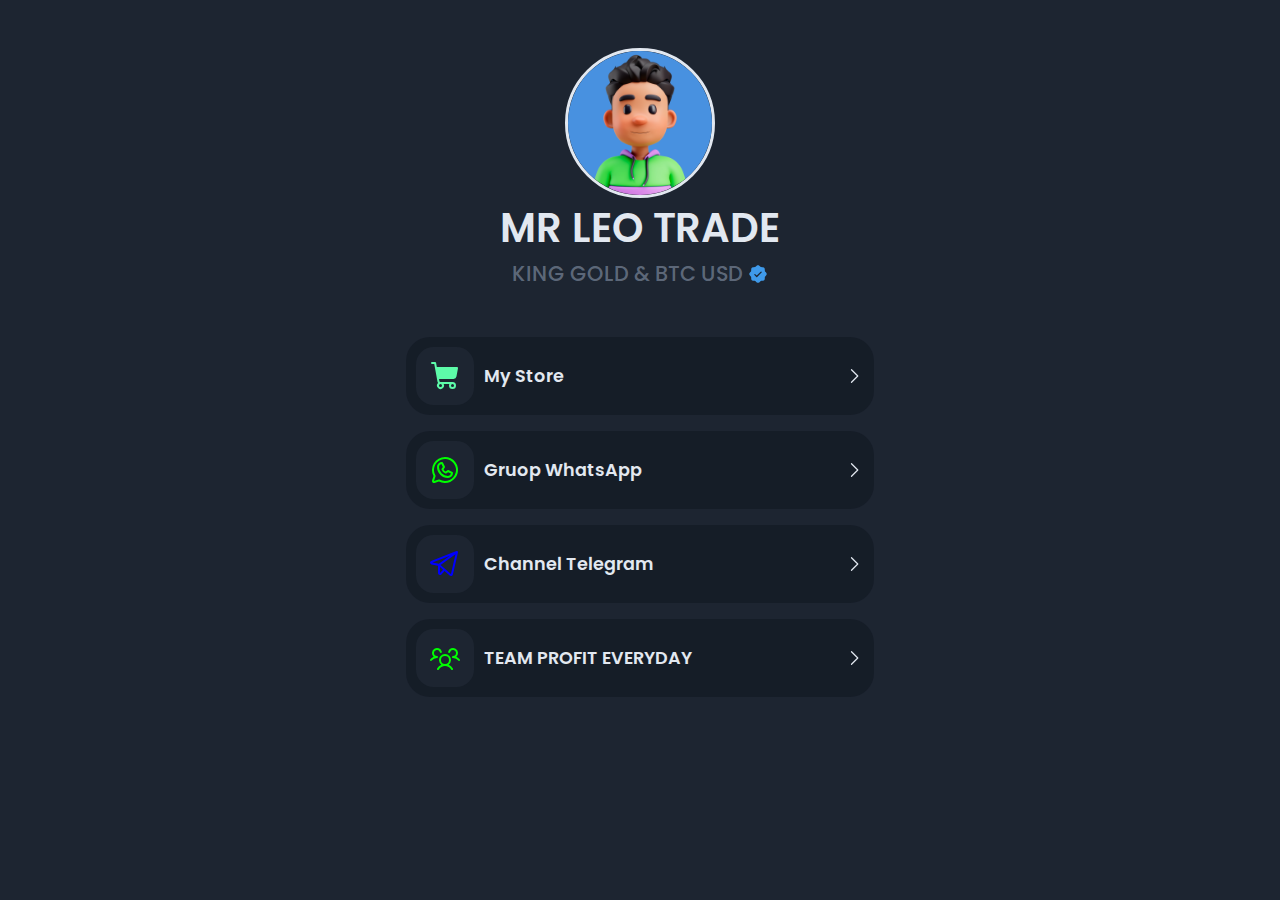
<file: index.html>
<!DOCTYPE html>
<html lang="en">
<head>
    <meta charset="UTF-8">
    <meta name="viewport" content="width=device-width, initial-scale=1.0">
    <title>MR LEO TRADE</title>
    <link rel="stylesheet" href="style.css">
</head>
<body>
    <div class="hero">
        <div class="img">
            <img src="avatar.jpg" alt="">
        </div>
        <span>MR LEO TRADE</span>
        <span>
            KING GOLD & BTC USD
            <svg xmlns="http://www.w3.org/2000/svg" width="20" height="20" fill="#3f9aea" viewBox="0 0 256 256"><path d="M225.86,102.82c-3.77-3.94-7.67-8-9.14-11.57-1.36-3.27-1.44-8.69-1.52-13.94-.15-9.76-.31-20.82-8-28.51s-18.75-7.85-28.51-8c-5.25-.08-10.67-.16-13.94-1.52-3.56-1.47-7.63-5.37-11.57-9.14C146.28,23.51,138.44,16,128,16s-18.27,7.51-25.18,14.14c-3.94,3.77-8,7.67-11.57,9.14C88,40.64,82.56,40.72,77.31,40.8c-9.76.15-20.82.31-28.51,8S41,67.55,40.8,77.31c-.08,5.25-.16,10.67-1.52,13.94-1.47,3.56-5.37,7.63-9.14,11.57C23.51,109.72,16,117.56,16,128s7.51,18.27,14.14,25.18c3.77,3.94,7.67,8,9.14,11.57,1.36,3.27,1.44,8.69,1.52,13.94.15,9.76.31,20.82,8,28.51s18.75,7.85,28.51,8c5.25.08,10.67.16,13.94,1.52,3.56,1.47,7.63,5.37,11.57,9.14C109.72,232.49,117.56,240,128,240s18.27-7.51,25.18-14.14c3.94-3.77,8-7.67,11.57-9.14,3.27-1.36,8.69-1.44,13.94-1.52,9.76-.15,20.82-.31,28.51-8s7.85-18.75,8-28.51c.08-5.25.16-10.67,1.52-13.94,1.47-3.56,5.37-7.63,9.14-11.57C232.49,146.28,240,138.44,240,128S232.49,109.73,225.86,102.82Zm-52.2,6.84-56,56a8,8,0,0,1-11.32,0l-24-24a8,8,0,0,1,11.32-11.32L112,148.69l50.34-50.35a8,8,0,0,1,11.32,11.32Z"></path></svg>
        </span>
    </div>

    <div class="links">
        <a href="mystore.html" class="item">
            <div class="item-wrap">
                <div>
                    <svg xmlns="http://www.w3.org/2000/svg" width="32" height="32" fill="#5dfba9" viewBox="0 0 256 256"><path d="M230.14,58.87A8,8,0,0,0,224,56H62.68L56.6,22.57A8,8,0,0,0,48.73,16H24a8,8,0,0,0,0,16h18L67.56,172.29a24,24,0,0,0,5.33,11.27,28,28,0,1,0,44.4,8.44h45.42A27.75,27.75,0,0,0,160,204a28,28,0,1,0,28-28H91.17a8,8,0,0,1-7.87-6.57L80.13,152h116a24,24,0,0,0,23.61-19.71l12.16-66.86A8,8,0,0,0,230.14,58.87ZM104,204a12,12,0,1,1-12-12A12,12,0,0,1,104,204Zm96,0a12,12,0,1,1-12-12A12,12,0,0,1,200,204Z"></path></svg>
                </div>
                My Store
            </div>
            <svg xmlns="http://www.w3.org/2000/svg" width="20" height="20" fill="#e2e8f0" viewBox="0 0 256 256"><path d="M181.66,133.66l-80,80a8,8,0,0,1-11.32-11.32L164.69,128,90.34,53.66a8,8,0,0,1,11.32-11.32l80,80A8,8,0,0,1,181.66,133.66Z"></path></svg>
        </a>
        <a href="https://chat.whatsapp.com/Lg3d3CSAIef82fVwvjqrze" class="item">
            <div class="item-wrap">
                <div>
                  <svg xmlns="http://www.w3.org/2000/svg" width="32" height="32" fill="#00ff00" viewBox="0 0 256 256"><path d="M187.58,144.84l-32-16a8,8,0,0,0-8,.5l-14.69,9.8a40.55,40.55,0,0,1-16-16l9.8-14.69a8,8,0,0,0,.5-8l-16-32A8,8,0,0,0,104,64a40,40,0,0,0-40,40,88.1,88.1,0,0,0,88,88,40,40,0,0,0,40-40A8,8,0,0,0,187.58,144.84ZM152,176a72.08,72.08,0,0,1-72-72A24,24,0,0,1,99.29,80.46l11.48,23L101,118a8,8,0,0,0-.73,7.51,56.47,56.47,0,0,0,30.15,30.15A8,8,0,0,0,138,155l14.61-9.74,23,11.48A24,24,0,0,1,152,176ZM128,24A104,104,0,0,0,36.18,176.88L24.83,210.93a16,16,0,0,0,20.24,20.24l34.05-11.35A104,104,0,1,0,128,24Zm0,192a87.87,87.87,0,0,1-44.06-11.81,8,8,0,0,0-6.54-.67L40,216,52.47,178.6a8,8,0,0,0-.66-6.54A88,88,0,1,1,128,216Z"></path></svg>
                </div>
                Gruop WhatsApp
            </div>
            <svg xmlns="http://www.w3.org/2000/svg" width="20" height="20" fill="#e2e8f0" viewBox="0 0 256 256"><path d="M181.66,133.66l-80,80a8,8,0,0,1-11.32-11.32L164.69,128,90.34,53.66a8,8,0,0,1,11.32-11.32l80,80A8,8,0,0,1,181.66,133.66Z"></path></svg>
        </a>
        <a href="https://t.me/mrleotrade" class="item">
            <div class="item-wrap">
                <div>
                  <svg xmlns="http://www.w3.org/2000/svg" width="32" height="32" fill="#0000FF" viewBox="0 0 256 256"><path d="M228.88,26.19a9,9,0,0,0-9.16-1.57L17.06,103.93a14.22,14.22,0,0,0,2.43,27.21L72,141.45V200a15.92,15.92,0,0,0,10,14.83,15.91,15.91,0,0,0,17.51-3.73l25.32-26.26L165,220a15.88,15.88,0,0,0,10.51,4,16.3,16.3,0,0,0,5-.79,15.85,15.85,0,0,0,10.67-11.63L231.77,35A9,9,0,0,0,228.88,26.19Zm-61.14,36L78.15,126.35l-49.6-9.73ZM88,200V152.52l24.79,21.74Zm87.53,8L92.85,135.5l119-85.29Z"></path></svg>
                </div>
                Channel Telegram 
            </div>
            <svg xmlns="http://www.w3.org/2000/svg" width="20" height="20" fill="#e2e8f0" viewBox="0 0 256 256"><path d="M181.66,133.66l-80,80a8,8,0,0,1-11.32-11.32L164.69,128,90.34,53.66a8,8,0,0,1,11.32-11.32l80,80A8,8,0,0,1,181.66,133.66Z"></path></svg>
           <a href="#" class="item">
            <div class="item-wrap">
                <div>
                 <svg xmlns="http://www.w3.org/2000/svg" width="32" height="32" fill="#00ff00" viewBox="0 0 256 256"><path d="M244.8,150.4a8,8,0,0,1-11.2-1.6A51.6,51.6,0,0,0,192,128a8,8,0,0,1-7.37-4.89,8,8,0,0,1,0-6.22A8,8,0,0,1,192,112a24,24,0,1,0-23.24-30,8,8,0,1,1-15.5-4A40,40,0,1,1,219,117.51a67.94,67.94,0,0,1,27.43,21.68A8,8,0,0,1,244.8,150.4ZM190.92,212a8,8,0,1,1-13.84,8,57,57,0,0,0-98.16,0,8,8,0,1,1-13.84-8,72.06,72.06,0,0,1,33.74-29.92,48,48,0,1,1,58.36,0A72.06,72.06,0,0,1,190.92,212ZM128,176a32,32,0,1,0-32-32A32,32,0,0,0,128,176ZM72,120a8,8,0,0,0-8-8A24,24,0,1,1,87.24,82a8,8,0,1,0,15.5-4A40,40,0,1,0,37,117.51,67.94,67.94,0,0,0,9.6,139.19a8,8,0,1,0,12.8,9.61A51.6,51.6,0,0,1,64,128,8,8,0,0,0,72,120Z"></path></svg>
                </div>
                TEAM PROFIT EVERYDAY
            </div>
            <svg xmlns="http://www.w3.org/2000/svg" width="20" height="20" fill="#e2e8f0" viewBox="0 0 256 256"><path d="M181.66,133.66l-80,80a8,8,0,0,1-11.32-11.32L164.69,128,90.34,53.66a8,8,0,0,1,11.32-11.32l80,80A8,8,0,0,1,181.66,133.66Z"></path></svg>
        </a>
    </div>
</body>
</html>
</file>
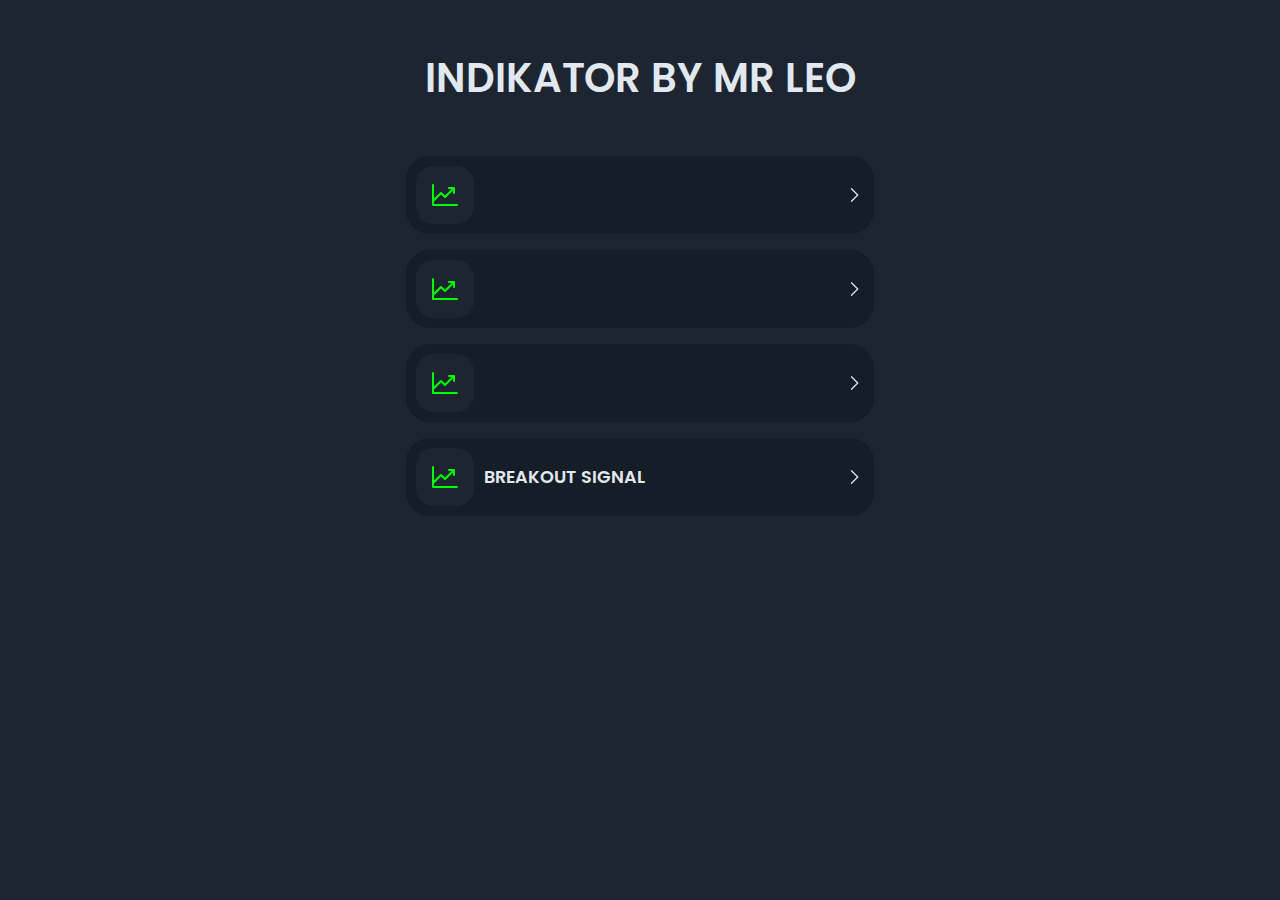
<file: mystore.html>
<!DOCTYPE html>
<html lang="en">
<head>
    <meta charset="UTF-8">
    <meta name="viewport" content="width=device-width, initial-scale=1.0">
    <title>MR LEO TRADE</title>
    <link rel="stylesheet" href="style.css">
</head>
<body>
    <div class="hero">
        <div class="">
        </div>
        <span>INDIKATOR BY MR LEO</span>
        <span>

        </span>
    </div>

    <div class="links">
        <a href="mystore.html" class="item">
            <div class="item-wrap">
                <div>
                  <svg xmlns="http://www.w3.org/2000/svg" width="32" height="32" fill="#00ff00" viewBox="0 0 256 256"><path d="M232,208a8,8,0,0,1-8,8H32a8,8,0,0,1-8-8V48a8,8,0,0,1,16,0V156.69l50.34-50.35a8,8,0,0,1,11.32,0L128,132.69,180.69,80H160a8,8,0,0,1,0-16h40a8,8,0,0,1,8,8v40a8,8,0,0,1-16,0V91.31l-58.34,58.35a8,8,0,0,1-11.32,0L96,123.31l-56,56V200H224A8,8,0,0,1,232,208Z"></path></svg>
                </div>
                
            </div>
            <svg xmlns="http://www.w3.org/2000/svg" width="20" height="20" fill="#e2e8f0" viewBox="0 0 256 256"><path d="M181.66,133.66l-80,80a8,8,0,0,1-11.32-11.32L164.69,128,90.34,53.66a8,8,0,0,1,11.32-11.32l80,80A8,8,0,0,1,181.66,133.66Z"></path></svg>
        </a>
        <a href="https://chat.whatsapp.com/Lg3d3CSAIef82fVwvjqrze" class="item">
            <div class="item-wrap">
                <div>
                  <svg xmlns="http://www.w3.org/2000/svg" width="32" height="32" fill="#00ff00" viewBox="0 0 256 256"><path d="M232,208a8,8,0,0,1-8,8H32a8,8,0,0,1-8-8V48a8,8,0,0,1,16,0V156.69l50.34-50.35a8,8,0,0,1,11.32,0L128,132.69,180.69,80H160a8,8,0,0,1,0-16h40a8,8,0,0,1,8,8v40a8,8,0,0,1-16,0V91.31l-58.34,58.35a8,8,0,0,1-11.32,0L96,123.31l-56,56V200H224A8,8,0,0,1,232,208Z"></path></svg>
                </div>
                
            </div>
            <svg xmlns="http://www.w3.org/2000/svg" width="20" height="20" fill="#e2e8f0" viewBox="0 0 256 256"><path d="M181.66,133.66l-80,80a8,8,0,0,1-11.32-11.32L164.69,128,90.34,53.66a8,8,0,0,1,11.32-11.32l80,80A8,8,0,0,1,181.66,133.66Z"></path></svg>
        </a>
        <a href="https://t.me/mrleotrade" class="item">
            <div class="item-wrap">
                <div>
                  <svg xmlns="http://www.w3.org/2000/svg" width="32" height="32" fill="#00ff00" viewBox="0 0 256 256"><path d="M232,208a8,8,0,0,1-8,8H32a8,8,0,0,1-8-8V48a8,8,0,0,1,16,0V156.69l50.34-50.35a8,8,0,0,1,11.32,0L128,132.69,180.69,80H160a8,8,0,0,1,0-16h40a8,8,0,0,1,8,8v40a8,8,0,0,1-16,0V91.31l-58.34,58.35a8,8,0,0,1-11.32,0L96,123.31l-56,56V200H224A8,8,0,0,1,232,208Z"></path></svg>
                </div>
                
            </div>
            <svg xmlns="http://www.w3.org/2000/svg" width="20" height="20" fill="#e2e8f0" viewBox="0 0 256 256"><path d="M181.66,133.66l-80,80a8,8,0,0,1-11.32-11.32L164.69,128,90.34,53.66a8,8,0,0,1,11.32-11.32l80,80A8,8,0,0,1,181.66,133.66Z"></path></svg>
           <a href="./breakoutsignal.html" class="item">
            <div class="item-wrap">
                <div>
                  <svg xmlns="http://www.w3.org/2000/svg" width="32" height="32" fill="#00ff00" viewBox="0 0 256 256"><path d="M232,208a8,8,0,0,1-8,8H32a8,8,0,0,1-8-8V48a8,8,0,0,1,16,0V156.69l50.34-50.35a8,8,0,0,1,11.32,0L128,132.69,180.69,80H160a8,8,0,0,1,0-16h40a8,8,0,0,1,8,8v40a8,8,0,0,1-16,0V91.31l-58.34,58.35a8,8,0,0,1-11.32,0L96,123.31l-56,56V200H224A8,8,0,0,1,232,208Z"></path></svg>
                </div>
                BREAKOUT SIGNAL
            </div>
            <svg xmlns="http://www.w3.org/2000/svg" width="20" height="20" fill="#e2e8f0" viewBox="0 0 256 256"><path d="M181.66,133.66l-80,80a8,8,0,0,1-11.32-11.32L164.69,128,90.34,53.66a8,8,0,0,1,11.32-11.32l80,80A8,8,0,0,1,181.66,133.66Z"></path></svg>
        </a>
    </div>
</body>
</html>
</file>
<file: style.css>
@import url('https://fonts.googleapis.com/css2?family=Poppins:ital,wght@0,100;0,200;0,300;0,400;0,500;0,600;0,700;0,800;0,900;1,100;1,200;1,300;1,400;1,500;1,600;1,700;1,800;1,900&display=swap');

:root {
    --white: #e2e8f0;
    --grey: #94a3b88e;
    --blue: #090d1759;
    --lightblue: #1d2531;
}

* {
    margin: 0;
    padding: 0;
    box-sizing: border-box;
}

body {
    display: flex;
    align-items: center;
    flex-direction: column;
    background-color: var(--lightblue);
    padding: 3rem 0;
    gap: 3rem;
    font-family: 'Poppins', sans-serif;
}

img {
    height: 100%;
    width: 100%;
}

.img {
    height: 150px;
    width: 150px;
    overflow: hidden;
    border-radius: 50%;
    border: 3px solid var(--white);
}

.hero {
    display: flex;
    flex-direction: column;
    align-items: center;
}

.hero span:nth-child(2) {
    font-size: 2.5rem;
    font-weight: 600;
    color: var(--white);
}

.hero span:nth-child(3) {
    font-size: 1.3rem;
    font-weight: 500;
    color: var(--grey);
    display: flex;
    align-items: center;
    gap: 5px;
}

.links {
    display: flex;
    flex-direction: column;
    gap: 1rem;
    width: 468px;
}

.item {
    display: flex;
    align-items: center;
    justify-content: space-between;
    width: 100%;
    background-color: var(--blue);
    padding: 10px;
    border-radius: 1.5rem;
    text-decoration: none;
    color: var(--white);
    font-weight: 600;
    font-size: 1.1rem;
    transition: .3s;
}

.item:hover {
    transform: scale(1.1);
}

.item-wrap {
    display: flex;
    align-items: center;
    gap: 10px;
}

.item-wrap div {
    padding: 13px;
    display: flex;
    align-items: center;
    justify-content: center;
    background-color: var(--lightblue);
    border-radius: 1.1rem;
}

@media (width <= 468px) {
    .links, .hero {
        width: 100%;
        padding: 0 1rem;
    }
}
</file>
